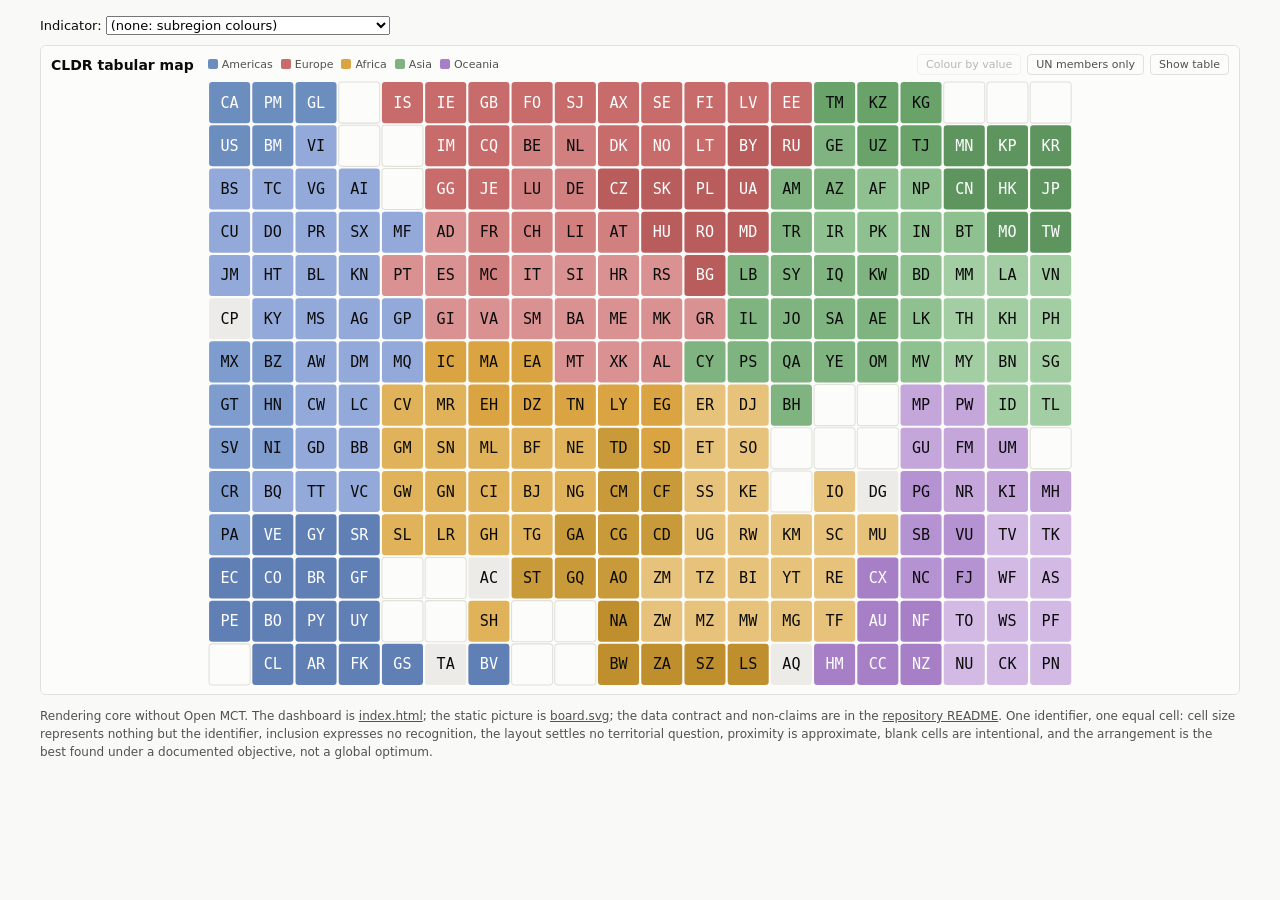
<file: docs/preview.html>
<!doctype html>
<html lang="en">
  <head>
    <meta charset="UTF-8" />
    <meta name="viewport" content="width=device-width, initial-scale=1.0" />
    <title>CLDR Tabular Map — preview</title>
    <link rel="stylesheet" href="./style.css" />
    <style>
      body { margin: 0; background: #f9f9f7; font-family: system-ui, sans-serif; color: #0b0b0b; }
      @media (prefers-color-scheme: dark) { body { background: #0d0d0d; color: #fff; } }
      .wrap { max-width: 1200px; margin: 0 auto; padding: 16px; }
      .panel { height: 72vh; min-height: 480px; border: 1px solid #e1e0d9; border-radius: 6px; overflow: hidden; }
      .picker { margin: 0 0 10px; font-size: 13px; display: flex; gap: 8px; align-items: center; flex-wrap: wrap; }
      select { font: inherit; }
      p.note { font-size: 12px; color: #52514e; line-height: 1.5; }
      a { color: inherit; }
    </style>
  </head>
  <body>
    <div class="wrap">
      <div class="picker">
        <label>Indicator:
          <select id="source"><option value="">(none: subregion colours)</option></select>
        </label>
        <span id="status"></span>
      </div>
      <div class="panel" id="panel"></div>
      <p class="note">Rendering core without Open MCT. The dashboard is <a href="./index.html">index.html</a>; the static picture is <a href="./board.svg">board.svg</a>; the data contract and non-claims are in the <a href="https://github.com/tabularmaps/cldr">repository README</a>.
      One identifier, one equal cell: cell size represents nothing but the identifier, inclusion expresses no recognition, the layout settles no territorial question, proximity is approximate, blank cells are intentional, and the arrangement is the best found under a documented objective, not a global optimum.</p>
    </div>
    <script src="./tabularmap.js"></script>
    <script src="./demo-sources.js"></script>
    <script>
      (async function () {
        const [layout, regions] = await Promise.all([
          fetch('./data/layout.json').then((r) => r.json()),
          fetch('./data/regions.json').then((r) => r.json())
        ]);
        const map = TabularMap.create(document.getElementById('panel'), {
          layout, regions, mode: 'region',
          onSelect: (id, cell) => { document.getElementById('status').textContent = `selected: ${cell.name} (${id})`; }
        });
        const sel = document.getElementById('source');
        for (const s of TABULARMAPS_CLDR_DEMO_SOURCES) {
          const o = document.createElement('option'); o.value = s.key; o.textContent = s.name; sel.appendChild(o);
        }
        let timer = null;
        sel.addEventListener('change', async () => {
          if (timer) clearInterval(timer);
          const s = TABULARMAPS_CLDR_DEMO_SOURCES.find((x) => x.key === sel.value);
          if (!s) { map.setSeries(null); map.setMode('region'); return; }
          const tick = async () => map.setSeries(await s.fetchValues());
          await tick();
          if (s.refreshMs) timer = setInterval(tick, s.refreshMs);
        });
        window.__tm = map;
      })();
    </script>
  </body>
</html>
</file>
<file: docs/style.css>
/* CLDR tabular map — shared styles for the rendering core and the Open MCT view */
.tm-root {
  --tm-surface: #fcfcfb;
  --tm-ink: #0b0b0b;
  --tm-ink-2: #52514e;
  --tm-muted: #898781;
  --tm-hairline: #e1e0d9;
  --tm-nodata: #ecebe7;
  --tm-focus: #eb6834;
  --tm-panel: #fcfcfb;
  --tm-on-ink: #fcfcfb;
  color: var(--tm-ink);
  background: var(--tm-surface);
  font-family: system-ui, -apple-system, "Segoe UI", Roboto, "Helvetica Neue", sans-serif;
  display: flex;
  flex-direction: column;
  height: 100%;
  min-height: 0;
  box-sizing: border-box;
  padding: 8px 10px;
}
@media (prefers-color-scheme: dark) {
  :root:where(:not([data-theme="light"])) .tm-root {
    --tm-surface: #1a1a19; --tm-ink: #ffffff; --tm-ink-2: #c3c2b7; --tm-muted: #898781;
    --tm-hairline: #2c2c2a; --tm-nodata: #383835; --tm-panel: #1a1a19; --tm-on-ink: #1a1a19;
  }
}
:root[data-theme="dark"] .tm-root, .tm-dark .tm-root {
  --tm-surface: #1a1a19; --tm-ink: #ffffff; --tm-ink-2: #c3c2b7; --tm-muted: #898781;
  --tm-hairline: #2c2c2a; --tm-nodata: #383835; --tm-panel: #1a1a19; --tm-on-ink: #1a1a19;
}
.tm-head { display: flex; flex-wrap: wrap; align-items: center; gap: 6px 14px; margin-bottom: 6px; }
.tm-title { font-size: 14px; font-weight: 600; }
.tm-legend { display: flex; flex-wrap: wrap; align-items: center; gap: 4px 8px; font-size: 11px; color: var(--tm-ink-2); }
.tm-legend-bar { width: 120px; height: 10px; border-radius: 3px; }
.tm-legend-nodata::before { content: ""; display: inline-block; width: 10px; height: 10px; border-radius: 2px; background: var(--tm-nodata); margin-right: 4px; vertical-align: -1px; }
.tm-legend-sw i { display: inline-block; width: 10px; height: 10px; border-radius: 2px; margin-right: 4px; vertical-align: -1px; }
.tm-legend-scope { color: var(--tm-muted); }
.tm-controls { margin-left: auto; display: flex; gap: 6px; }
.tm-btn { font: inherit; font-size: 11px; white-space: nowrap; padding: 3px 8px; border: 1px solid var(--tm-hairline); border-radius: 4px; background: transparent; color: var(--tm-ink-2); cursor: pointer; }
.tm-btn:hover:not(:disabled) { color: var(--tm-ink); border-color: var(--tm-muted); }
.tm-btn:disabled { opacity: 0.4; cursor: default; }
.tm-stage { position: relative; flex: 1 1 auto; min-height: 0; display: flex; justify-content: center; }
.tm-svg { height: 100%; max-width: 100%; display: block; }
.tm-svg text { font-family: ui-monospace, Menlo, Consolas, monospace; pointer-events: none; }
.tm-svg .tm-cell rect { stroke: var(--tm-surface); stroke-width: 0; cursor: pointer; }
.tm-svg .tm-space { fill: none; stroke: var(--tm-hairline); stroke-width: 1; }
.tm-svg .tm-muted rect { stroke: var(--tm-hairline); stroke-width: 1; }
.tm-svg .tm-hover rect, .tm-svg .tm-selected rect { stroke: var(--tm-focus); stroke-width: 2; }
.tm-tip { position: absolute; pointer-events: none; background: var(--tm-ink); color: var(--tm-on-ink); padding: 6px 9px; border-radius: 5px; font-size: 12px; line-height: 1.35; max-width: 240px; z-index: 5; box-shadow: 0 2px 8px rgba(0,0,0,.25); }
.tm-tip b { display: block; font-size: 13px; }
.tm-tip-sub { display: block; opacity: .75; font-size: 11px; }
.tm-tip-val { display: block; margin-top: 2px; }
.tm-table { max-height: 40%; overflow: auto; margin-top: 8px; border-top: 1px solid var(--tm-hairline); font-size: 12px; }
.tm-table table { border-collapse: collapse; width: 100%; }
.tm-table th, .tm-table td { padding: 3px 8px; text-align: left; border-bottom: 1px solid var(--tm-hairline); white-space: nowrap; }
.tm-table th { color: var(--tm-ink-2); font-weight: 600; position: sticky; top: 0; background: var(--tm-panel); }
.tm-table .tm-num { text-align: right; font-variant-numeric: tabular-nums; }

/* inside Open MCT (Espresso theme is dark) */
.c-object-view .tm-root, .l-shell .tm-root { --tm-surface: transparent; }
.tm-openmct-note { font-size: 11px; color: var(--tm-muted); margin-top: 4px; }
</file>
